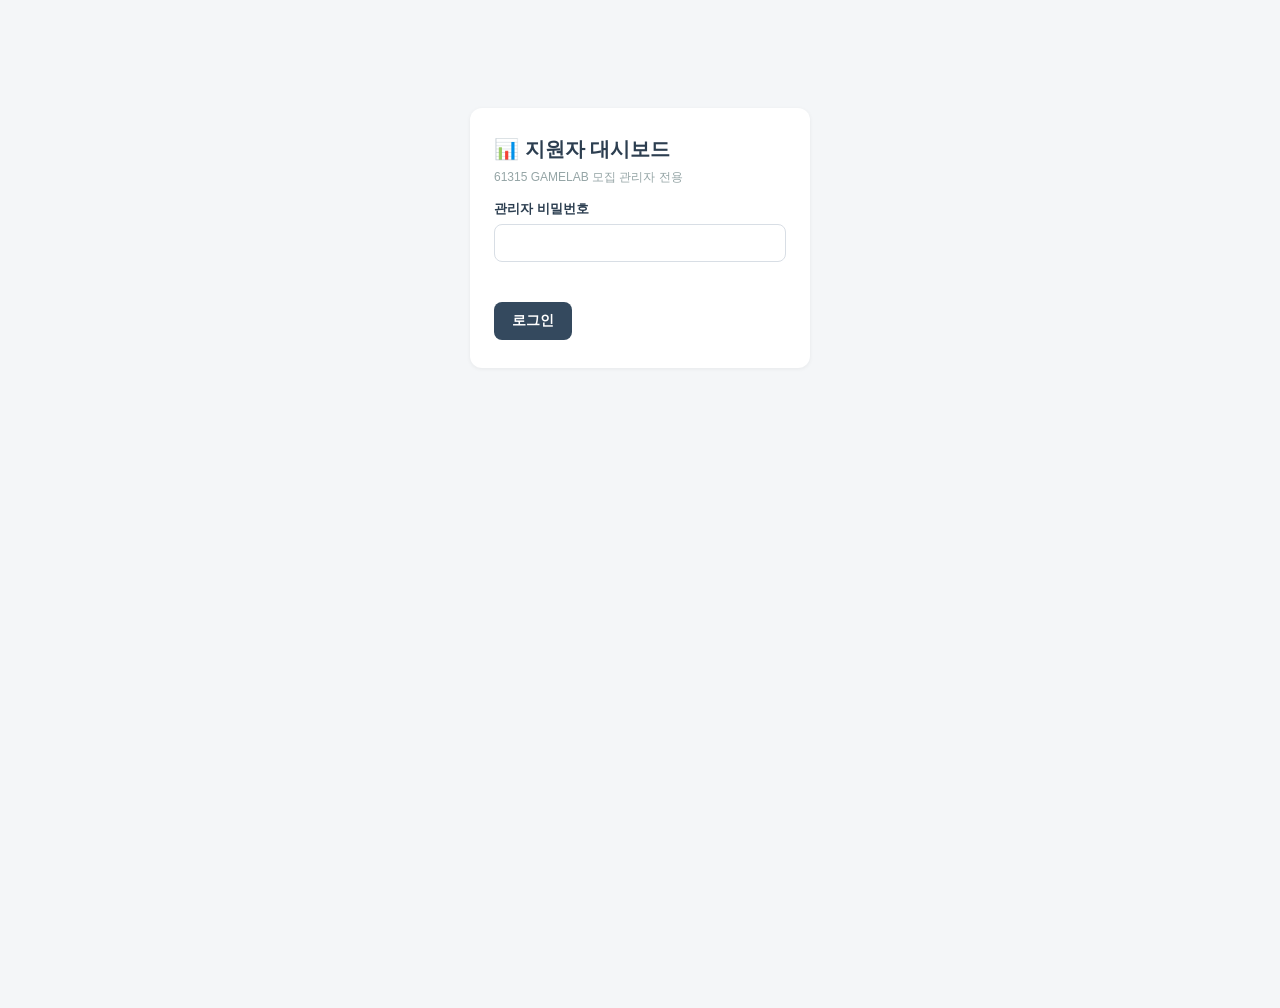
<file: static/apply-dashboard/index.html>
<!DOCTYPE html>
<html lang="ko">
<head>
<meta charset="UTF-8">
<meta name="viewport" content="width=device-width, initial-scale=1.0">
<meta name="robots" content="noindex, nofollow">
<title>지원자 대시보드 | 61315 GAMELAB</title>
<style>
  * { box-sizing: border-box; margin: 0; padding: 0; }
  :root {
    --bg: #f4f6f8; --card: #fff; --ink: #2c3e50; --sub: #7f8c9b; --line: #e7ebf0;
    --brand: #34495e; --brand-d: #2c3e50;
  }
  html, body { height: 100%; }
  body { font-family: -apple-system, BlinkMacSystemFont, "Segoe UI", "Noto Sans KR", sans-serif; background: var(--bg); color: var(--ink); }

  /* ---------- 로그인 ---------- */
  .login-wrap { max-width: 380px; margin: 12vh auto 0; padding: 0 20px; }
  .card { background: var(--card); border-radius: 12px; box-shadow: 0 1px 4px rgba(0,0,0,.06); }
  .login-wrap .card { padding: 28px 24px; }
  h1 { font-size: 20px; }
  label { display: block; font-size: 13px; font-weight: 600; margin: 14px 0 6px; }
  input[type=password], input[type=text] { width: 100%; padding: 10px 12px; border: 1px solid #d8dee5; border-radius: 8px; font-size: 14px; font-family: inherit; }
  input:focus { outline: 2px solid #34495e33; border-color: var(--brand); }
  button { cursor: pointer; border: none; border-radius: 8px; font-size: 14px; font-weight: 600; font-family: inherit; }
  .btn-primary { background: var(--brand); color: #fff; padding: 10px 18px; }
  .btn-primary:hover { background: var(--brand-d); }
  .btn-ghost { background: #eef1f4; color: var(--brand); padding: 8px 14px; }
  .btn-ghost:hover { background: #e3e8ee; }
  .btn-sm { padding: 6px 12px; font-size: 12px; }
  button:disabled { opacity: .5; cursor: not-allowed; }
  .error { color: #c0392b; font-size: 13px; margin-top: 10px; min-height: 16px; }
  .hint { font-size: 12px; color: #95a5a6; }

  /* ---------- 대시보드 셸 ---------- */
  #view-main { display: none; height: 100vh; flex-direction: column; }
  .topbar { display: flex; align-items: center; gap: 12px; padding: 12px 20px; background: var(--card); border-bottom: 1px solid var(--line); flex-wrap: wrap; }
  .topbar h1 { font-size: 17px; white-space: nowrap; }
  .topbar .spacer { flex: 1; }
  .topbar select, .topbar input[type=text] { padding: 7px 10px; border: 1px solid #d8dee5; border-radius: 8px; font-size: 13px; font-family: inherit; background: #fff; }
  .topbar input[type=text] { width: 180px; }
  .count-chip { font-size: 12px; color: var(--sub); font-weight: 600; }

  .body { flex: 1; overflow: auto; padding: 16px 20px 40px; }

  /* ---------- 요약 ---------- */
  .summary { display: flex; gap: 16px; flex-wrap: wrap; margin-bottom: 16px; align-items: flex-start; }
  .panel { background: var(--card); border-radius: 12px; box-shadow: 0 1px 4px rgba(0,0,0,.06); padding: 14px 16px; }
  .panel h2 { font-size: 13px; color: var(--sub); margin-bottom: 10px; letter-spacing: .02em; }
  table.sum { border-collapse: collapse; font-size: 13px; }
  table.sum th, table.sum td { padding: 6px 12px; text-align: center; border: 1px solid var(--line); white-space: nowrap; }
  table.sum thead th { background: #f7f9fb; font-weight: 700; }
  table.sum td.part { text-align: left; font-weight: 700; }
  table.sum tr.total td { background: #f7f9fb; font-weight: 800; }
  table.sum td.big { font-weight: 800; }
  .stat-row { display: flex; gap: 10px; flex-wrap: wrap; }
  .stat { background: var(--card); border-radius: 12px; box-shadow: 0 1px 4px rgba(0,0,0,.06); padding: 12px 16px; min-width: 96px; }
  .stat .n { font-size: 24px; font-weight: 800; line-height: 1.1; }
  .stat .l { font-size: 12px; color: var(--sub); margin-top: 2px; }

  /* ---------- 지원자 표 ---------- */
  .table-panel { background: var(--card); border-radius: 12px; box-shadow: 0 1px 4px rgba(0,0,0,.06); overflow: hidden; }
  .tbl-scroll { overflow-x: auto; }
  table.grid { border-collapse: collapse; width: 100%; font-size: 13px; white-space: nowrap; }
  table.grid thead th { position: sticky; top: 0; background: #eef2f6; color: #4a5b6b; font-weight: 700; font-size: 12px;
    padding: 10px 12px; text-align: left; border-bottom: 1px solid #dbe2e9; cursor: pointer; user-select: none; }
  table.grid thead th.sortable:hover { background: #e4eaf0; }
  table.grid tbody td { padding: 9px 12px; border-bottom: 1px solid var(--line); }
  table.grid tbody tr:nth-child(even) { background: #fafbfc; }
  table.grid tbody tr:hover { background: #eef6ff; }
  td.num, th.num { text-align: right; font-variant-numeric: tabular-nums; }
  td.center, th.center { text-align: center; }
  .mono { font-family: ui-monospace, "SF Mono", monospace; font-size: 12px; }
  .name { font-weight: 700; }
  .muted { color: var(--sub); }
  .sub-part { font-size: 11px; color: var(--sub); margin-left: 4px; }
  .score { font-weight: 800; font-variant-numeric: tabular-nums; }

  /* chips */
  .chip { display: inline-block; font-size: 11px; font-weight: 700; padding: 2px 9px; border-radius: 999px; line-height: 1.6; }
  .p-기획 { background: #e8f0fe; color: #1a56db; }
  .p-개발 { background: #fde8ea; color: #d81f4a; }
  .p-뉴비 { background: #fff3d6; color: #b06000; }
  .p-아트 { background: #efe7fd; color: #7b2fd6; }
  .p-사운드 { background: #e6f6f2; color: #0d8a6a; }
  .p-기타 { background: #eef1f4; color: #5b6b7b; }
  .tag { display: inline-block; font-size: 10px; font-weight: 800; padding: 1px 6px; border-radius: 5px; margin-left: 5px; vertical-align: 1px; }
  .tag-fast { background: #fff0e6; color: #d35400; }
  .tag-late { background: #fdecea; color: #c0392b; }
  .st { display: inline-block; font-size: 11px; font-weight: 700; padding: 3px 10px; border-radius: 6px; }
  .st-서류접수 { background: #eef1f4; color: #5b6b7b; }
  .st-1차합격 { background: #e8f0fe; color: #1a56db; }
  .st-최종합격 { background: #e7f7ed; color: #1a9e54; }
  .st-불합격 { background: #fdecea; color: #c0392b; }

  .empty { padding: 40px; text-align: center; color: var(--sub); }
  a.lnk { color: var(--brand); text-decoration: none; }
  a.lnk:hover { text-decoration: underline; }
</style>
</head>
<body>

<!-- 로그인 -->
<div class="login-wrap" id="view-login">
  <div class="card">
    <h1>📊 지원자 대시보드</h1>
    <p class="hint" style="margin-top:6px">61315 GAMELAB 모집 관리자 전용</p>
    <label for="pw">관리자 비밀번호</label>
    <input type="password" id="pw" autocomplete="current-password">
    <div class="error" id="login-error"></div>
    <div style="margin-top:14px"><button class="btn-primary" id="btn-login">로그인</button></div>
  </div>
</div>

<!-- 대시보드 -->
<div id="view-main">
  <div class="topbar">
    <h1>📊 지원자 대시보드</h1>
    <select id="season-sel" title="시즌 선택"></select>
    <input type="text" id="search" placeholder="이름·연락처 검색…">
    <span class="spacer"></span>
    <span class="count-chip" id="count-chip"></span>
    <button class="btn-ghost btn-sm" id="btn-refresh">새로고침</button>
    <button class="btn-ghost btn-sm" id="btn-logout">로그아웃</button>
  </div>

  <div class="body">
    <div class="summary" id="summary"></div>
    <div class="table-panel">
      <div class="tbl-scroll">
        <table class="grid" id="grid">
          <thead><tr id="grid-head"></tr></thead>
          <tbody id="grid-body"></tbody>
        </table>
      </div>
    </div>
  </div>
</div>

<script>
const SUPABASE_URL = 'https://nevoggtlsbqrjwdwdwcb.supabase.co'
const ANON_KEY = 'eyJhbGciOiJIUzI1NiIsInR5cCI6IkpXVCJ9.eyJpc3MiOiJzdXBhYmFzZSIsInJlZiI6Im5ldm9nZ3Rsc2Jxcmp3ZHdkd2NiIiwicm9sZSI6ImFub24iLCJpYXQiOjE3NzQ4NzI5NjAsImV4cCI6MjA5MDQ0ODk2MH0.8U9NjKPSQrkuMWHsL76z3_w5p6mglVOHZM2bVlE5Ewc'
const FN_URL = SUPABASE_URL + '/functions/v1/admin-api'
const PW_KEY = 'apply_admin_pw'

// 파트/전형 정의 (앱 번들과 동일)
const PARTS = ['기획', '개발', '아트', '사운드', '기타']
const CATS = ['기획', '개발', '뉴비', '아트', '사운드', '기타'] // 뉴비 별도 카운트
const STAGES = ['서류접수', '1차합격', '최종합격', '불합격']

const $ = id => document.getElementById(id)
let seasons = []
let apps = []
let sortKey = 'score'
let sortDir = -1

// ---------- API ----------
async function api(action, payload = {}) {
  const res = await fetch(FN_URL, {
    method: 'POST',
    headers: {
      'Content-Type': 'application/json',
      'apikey': ANON_KEY,
      'Authorization': 'Bearer ' + ANON_KEY,
      'x-admin-password': sessionStorage.getItem(PW_KEY) || '',
    },
    body: JSON.stringify({ action, ...payload }),
  })
  const data = await res.json().catch(() => ({}))
  if (!res.ok) {
    if (res.status === 401) logout()
    throw new Error(data.error || '요청 실패 (' + res.status + ')')
  }
  return data
}

// ---------- 로그인 ----------
async function login() {
  const pw = $('pw').value
  if (!pw) return
  sessionStorage.setItem(PW_KEY, pw)
  $('login-error').textContent = ''
  $('btn-login').disabled = true
  try {
    await boot()
    $('view-login').style.display = 'none'
    $('view-main').style.display = 'flex'
  } catch (e) {
    sessionStorage.removeItem(PW_KEY)
    $('login-error').textContent = e.message
  } finally {
    $('btn-login').disabled = false
  }
}
function logout() {
  sessionStorage.removeItem(PW_KEY)
  $('view-main').style.display = 'none'
  $('view-login').style.display = 'block'
}

// ---------- 부트: 시즌 로드 → 지원자 로드 ----------
async function boot() {
  const { seasons: ss } = await api('list_seasons')
  seasons = ss || []
  const sel = $('season-sel')
  sel.innerHTML = '<option value="">전체 시즌</option>' +
    seasons.map(s => `<option value="${s.id}">${esc(s.name)}</option>`).join('')
  // 기본값: 가장 최근 시즌
  if (seasons.length) sel.value = seasons[0].id
  await loadApps()
}

async function loadApps() {
  const seasonId = $('season-sel').value
  const { applications } = await api('list_applications', seasonId ? { season_id: seasonId } : {})
  apps = applications || []
  render()
}

// ---------- 유틸 ----------
function esc(s) { return (s == null ? '' : String(s)).replace(/[&<>"']/g, c => ({'&':'&amp;','<':'&lt;','>':'&gt;','"':'&quot;',"'":'&#39;'}[c])) }
function catOf(a) { return a.track_type === 'newbie' ? '뉴비' : (PARTS.includes(a.part) ? a.part : (a.part ? '기타' : '기타')) }
function fmtScore(v) { return (v === null || v === undefined || v === '' || isNaN(+v)) ? '–' : (+v).toFixed(1) }
function itvTime(a) {
  const dt = a.interview_slots?.slot_datetime || a.interview_datetime
  if (!dt) return null
  const d = new Date(dt)
  if (isNaN(d)) return String(dt)
  const days = ['일','월','화','수','목','금','토']
  const p = n => String(n).padStart(2, '0')
  // KST 기준 표기
  const k = new Date(d.getTime() + 9 * 3600 * 1000)
  return `${k.getUTCMonth()+1}/${k.getUTCDate()}(${days[k.getUTCDay()]}) ${p(k.getUTCHours())}:${p(k.getUTCMinutes())}`
}

// ---------- 렌더 ----------
function render() {
  renderSummary()
  renderGrid()
  $('count-chip').textContent = `총 ${apps.length}명`
}

function renderSummary() {
  // 파트 × 전형 집계
  const M = {}
  CATS.forEach(c => { M[c] = { total: 0, '서류접수': 0, '1차합격': 0, '최종합격': 0, '불합격': 0 } })
  apps.forEach(a => {
    const c = catOf(a); if (!M[c]) M[c] = { total: 0, '서류접수':0,'1차합격':0,'최종합격':0,'불합격':0 }
    M[c].total++
    if (M[c][a.stage] !== undefined) M[c][a.stage]++
  })
  const sum = k => CATS.reduce((s, c) => s + (M[c][k] || (k === 'total' ? M[c].total : 0)), 0)
  const T = { total: apps.length,
    '서류접수': apps.filter(a=>a.stage==='서류접수').length,
    '1차합격': apps.filter(a=>a.stage==='1차합격').length,
    '최종합격': apps.filter(a=>a.stage==='최종합격').length,
    '불합격': apps.filter(a=>a.stage==='불합격').length }

  const rows = CATS.map(c => `
    <tr>
      <td class="part"><span class="chip p-${c}">${c}</span></td>
      <td class="big">${M[c].total}</td>
      <td>${M[c]['서류접수']}</td>
      <td>${M[c]['1차합격']}</td>
      <td class="big" style="color:#1a9e54">${M[c]['최종합격']}</td>
      <td class="muted">${M[c]['불합격']}</td>
    </tr>`).join('')

  const partTable = `
    <div class="panel">
      <h2>파트별 전형 현황 <span class="hint">(뉴비 별도 집계)</span></h2>
      <table class="sum">
        <thead><tr><th style="text-align:left">파트</th><th>지원</th><th>서류접수</th><th>1차합격</th><th>최종합격</th><th>불합격</th></tr></thead>
        <tbody>
          ${rows}
          <tr class="total">
            <td class="part" style="text-align:left">계</td>
            <td>${T.total}</td><td>${T['서류접수']}</td><td>${T['1차합격']}</td>
            <td style="color:#1a9e54">${T['최종합격']}</td><td>${T['불합격']}</td>
          </tr>
        </tbody>
      </table>
    </div>`

  const stats = `
    <div>
      <div class="stat-row">
        <div class="stat"><div class="n">${T.total}</div><div class="l">전체 지원</div></div>
        <div class="stat"><div class="n" style="color:#1a56db">${T['1차합격']}</div><div class="l">1차합격</div></div>
        <div class="stat"><div class="n" style="color:#1a9e54">${T['최종합격']}</div><div class="l">최종합격</div></div>
        <div class="stat"><div class="n" style="color:#b06000">${apps.filter(a=>a.track_type==='newbie').length}</div><div class="l">뉴비 전형</div></div>
        <div class="stat"><div class="n" style="color:#d35400">${apps.filter(a=>a.track_type==='fast_lane').length}</div><div class="l">Fast Lane</div></div>
      </div>
    </div>`

  $('summary').innerHTML = partTable + stats
}

const COLS = [
  { key: '_idx', label: '#', cls: 'center' },
  { key: 'name', label: '이름' },
  { key: '_cat', label: '파트' },
  { key: 'referrer', label: '추천인(지인)' },
  { key: 'phone', label: '연락처' },
  { key: 'email', label: '이메일' },
  { key: '_itv', label: '인터뷰 시간' },
  { key: 'score', label: '점수', cls: 'num', sortable: true },
  { key: 'stage', label: '전형 단계', cls: 'center' },
]

function renderGrid() {
  // 헤더
  $('grid-head').innerHTML = COLS.map(c => {
    const sortable = c.key === 'score' || c.key === 'name' || c.key === 'stage'
    const arrow = sortKey === c.key ? (sortDir === -1 ? ' ▼' : ' ▲') : ''
    return `<th class="${c.cls||''} ${sortable?'sortable':''}" data-key="${c.key}">${esc(c.label)}${arrow}</th>`
  }).join('')

  // 정렬 + 검색
  const q = $('search').value.trim().toLowerCase()
  let list = apps.slice()
  if (q) list = list.filter(a => (a.name||'').toLowerCase().includes(q) || (a.phone||'').includes(q))
  list.sort((a, b) => {
    let va, vb
    if (sortKey === 'score') { va = +a.score || -1; vb = +b.score || -1 }
    else if (sortKey === 'stage') { va = STAGES.indexOf(a.stage); vb = STAGES.indexOf(b.stage) }
    else { va = (a[sortKey]||'').toString(); vb = (b[sortKey]||'').toString(); return sortDir * va.localeCompare(vb, 'ko') }
    return sortDir * (va - vb)
  })

  if (!list.length) { $('grid-body').innerHTML = `<tr><td colspan="${COLS.length}" class="empty">지원자가 없습니다.</td></tr>`; return }

  $('grid-body').innerHTML = list.map((a, i) => {
    const cat = catOf(a)
    // 뉴비면 세부 파트를, 표준 외 파트(예: 마케팅)면 원본 라벨을 보조 표기
    const subPart = (a.track_type === 'newbie' && a.part && PARTS.includes(a.part)) ? a.part
      : (a.track_type !== 'newbie' && a.part && !PARTS.includes(a.part)) ? a.part : ''
    const partCell = `<span class="chip p-${cat}">${cat}</span>` +
      (subPart ? `<span class="sub-part">${esc(subPart)}</span>` : '') +
      (a.track_type === 'fast_lane' ? `<span class="tag tag-fast">FAST</span>` : '') +
      (a.is_late ? `<span class="tag tag-late">지각</span>` : '')
    const stage = a.stage || '서류접수'
    const itv = itvTime(a)
    return `<tr>
      <td class="center muted">${i + 1}</td>
      <td class="name">${esc(a.name)}</td>
      <td>${partCell}</td>
      <td>${a.referrer ? esc(a.referrer) : '<span class="muted">–</span>'}</td>
      <td class="mono">${esc(a.phone) || '<span class="muted">–</span>'}</td>
      <td class="mono muted">${esc(a.email) || '–'}</td>
      <td>${itv ? esc(itv) : '<span class="muted">미정</span>'}</td>
      <td class="num score">${fmtScore(a.score)}</td>
      <td class="center"><span class="st st-${stage}">${esc(stage)}</span></td>
    </tr>`
  }).join('')
}

// ---------- 이벤트 ----------
$('btn-login').addEventListener('click', login)
$('pw').addEventListener('keydown', e => { if (e.key === 'Enter') login() })
$('btn-logout').addEventListener('click', logout)
$('btn-refresh').addEventListener('click', () => loadApps().catch(e => alert(e.message)))
$('season-sel').addEventListener('change', () => loadApps().catch(e => alert(e.message)))
$('search').addEventListener('input', renderGrid)
$('grid-head').addEventListener('click', e => {
  const th = e.target.closest('th[data-key]'); if (!th) return
  const key = th.dataset.key
  if (!['score','name','stage'].includes(key)) return
  if (sortKey === key) sortDir *= -1
  else { sortKey = key; sortDir = key === 'score' ? -1 : 1 }
  renderGrid()
})

// 자동 로그인
if (sessionStorage.getItem(PW_KEY)) {
  boot().then(() => {
    $('view-login').style.display = 'none'
    $('view-main').style.display = 'flex'
  }).catch(() => sessionStorage.removeItem(PW_KEY))
}
</script>
</body>
</html>
</file>
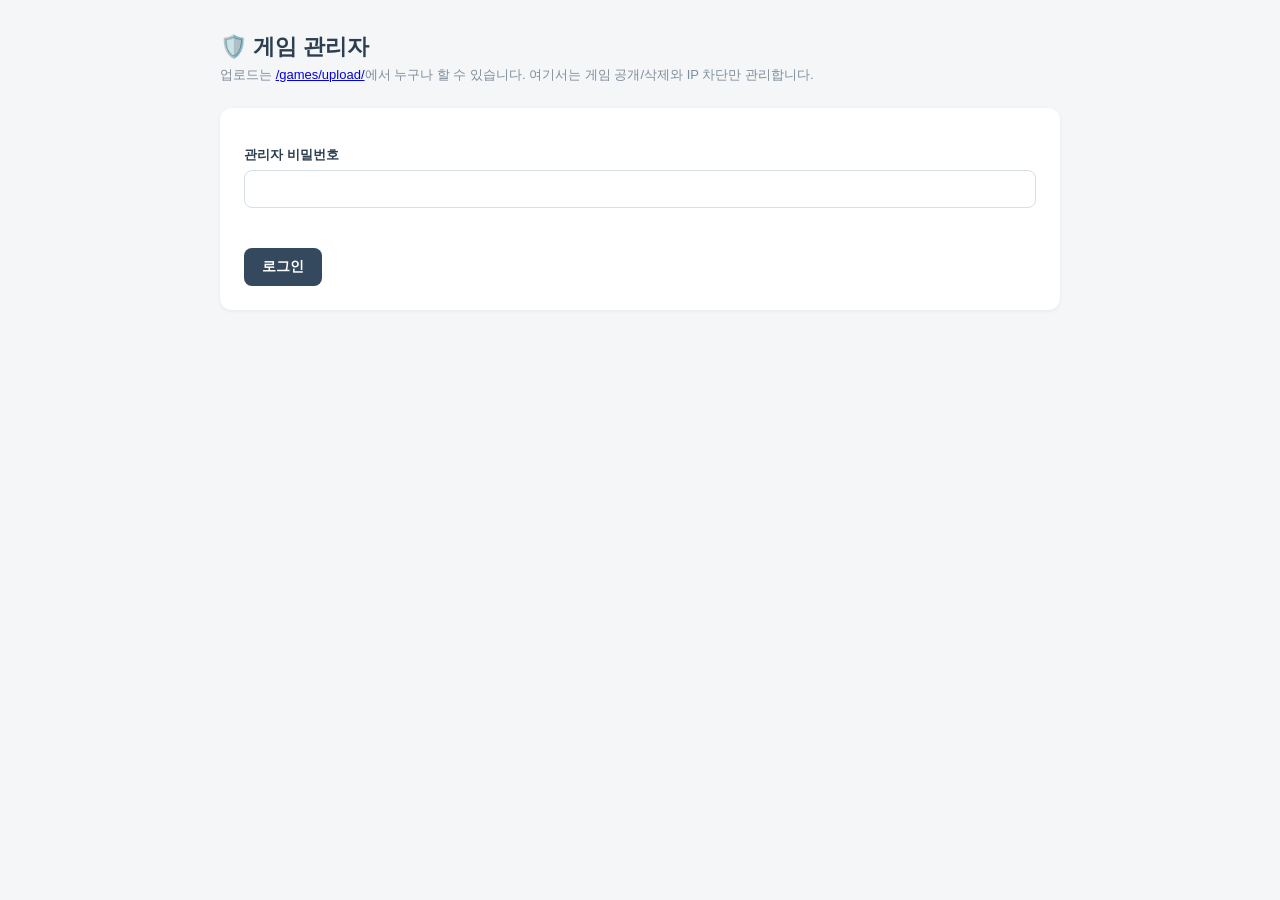
<file: static/games-admin/index.html>
<!DOCTYPE html>
<html lang="ko">
<head>
<meta charset="UTF-8">
<meta name="viewport" content="width=device-width, initial-scale=1.0">
<meta name="robots" content="noindex, nofollow">
<title>게임 관리자 | 61315 GAMELAB</title>
<style>
  * { box-sizing: border-box; margin: 0; padding: 0; }
  body { font-family: -apple-system, BlinkMacSystemFont, "Segoe UI", "Noto Sans KR", sans-serif; background: #f4f6f8; color: #2c3e50; }
  .wrap { max-width: 880px; margin: 0 auto; padding: 32px 20px 80px; }
  h1 { font-size: 22px; margin-bottom: 4px; }
  h2 { font-size: 16px; margin-bottom: 10px; }
  .sub { color: #7f8c9b; font-size: 13px; margin-bottom: 24px; }
  .card { background: #fff; border-radius: 12px; padding: 24px; box-shadow: 0 1px 4px rgba(0,0,0,.06); margin-bottom: 16px; }
  label { display: block; font-size: 13px; font-weight: 600; margin: 14px 0 6px; }
  input[type=text], input[type=password] {
    width: 100%; padding: 10px 12px; border: 1px solid #d8dee5; border-radius: 8px; font-size: 14px; font-family: inherit;
  }
  input:focus { outline: 2px solid #34495e33; border-color: #34495e; }
  button { cursor: pointer; border: none; border-radius: 8px; padding: 10px 18px; font-size: 14px; font-weight: 600; font-family: inherit; }
  .btn-primary { background: #34495e; color: #fff; }
  .btn-primary:hover { background: #2c3e50; }
  .btn-ghost { background: #eef1f4; color: #34495e; }
  .btn-danger { background: #fdecea; color: #c0392b; }
  .btn-sm { padding: 6px 12px; font-size: 12px; border-radius: 6px; }
  button:disabled { opacity: .5; cursor: not-allowed; }
  .game { display: flex; align-items: center; gap: 16px; padding: 14px 0; border-bottom: 1px solid #eef1f4; }
  .game:last-child { border-bottom: none; }
  .cover { width: 72px; height: 54px; border-radius: 8px; object-fit: cover; background: linear-gradient(135deg,#34495e,#5d7a99); flex-shrink: 0;
    display: flex; align-items: center; justify-content: center; color: #fff; font-size: 11px; font-weight: 700; overflow: hidden; text-align: center; }
  .cover img { width: 100%; height: 100%; object-fit: cover; }
  .g-info { flex: 1; min-width: 0; }
  .g-title { font-weight: 700; font-size: 15px; }
  .g-meta { font-size: 12px; color: #7f8c9b; margin-top: 2px; }
  .badge { display: inline-block; font-size: 11px; font-weight: 700; padding: 2px 8px; border-radius: 10px; margin-left: 6px; vertical-align: 1px; }
  .badge.on { background: #e8f8ef; color: #27ae60; }
  .badge.off { background: #f0f2f5; color: #95a5a6; }
  .g-actions { display: flex; gap: 6px; flex-wrap: wrap; justify-content: flex-end; }
  .error { color: #c0392b; font-size: 13px; margin-top: 10px; min-height: 16px; }
  .hint { font-size: 12px; color: #95a5a6; margin-top: 4px; }
  .topbar { display: flex; justify-content: space-between; align-items: center; margin-bottom: 16px; }
  .ip-row { display: flex; align-items: center; justify-content: space-between; gap: 10px; padding: 10px 0; border-bottom: 1px solid #eef1f4; font-size: 13px; }
  .ip-row:last-child { border-bottom: none; }
  .ip-row .ip { font-weight: 700; font-family: ui-monospace, monospace; }
  .ip-row .why { color: #7f8c9b; font-size: 12px; }
  .block-form { display: flex; gap: 8px; margin-top: 6px; }
  .block-form input { flex: 1; }
</style>
</head>
<body>
<div class="wrap">
  <h1>🛡️ 게임 관리자</h1>
  <p class="sub">업로드는 <a href="/games/upload/" target="_blank">/games/upload/</a>에서 누구나 할 수 있습니다. 여기서는 게임 공개/삭제와 IP 차단만 관리합니다.</p>

  <!-- 로그인 -->
  <div class="card" id="view-login">
    <label for="pw">관리자 비밀번호</label>
    <input type="password" id="pw" autocomplete="current-password">
    <div class="error" id="login-error"></div>
    <div style="margin-top:14px"><button class="btn-primary" id="btn-login">로그인</button></div>
  </div>

  <!-- 관리 화면 -->
  <div id="view-main" style="display:none">
    <div class="topbar">
      <button class="btn-ghost btn-sm" id="btn-refresh">새로고침</button>
      <button class="btn-ghost btn-sm" id="btn-logout">로그아웃</button>
    </div>

    <div class="card">
      <h2>업로드된 게임</h2>
      <div id="game-list"><p class="hint">불러오는 중…</p></div>
      <p class="hint" id="storage-usage"></p>
    </div>

    <div class="card">
      <h2>차단된 IP</h2>
      <div id="ip-list"><p class="hint">불러오는 중…</p></div>
      <label>IP 직접 차단</label>
      <div class="block-form">
        <input type="text" id="block-ip" placeholder="예: 1.2.3.4">
        <input type="text" id="block-reason" placeholder="사유 (선택)">
        <button class="btn-danger" id="btn-block">차단</button>
      </div>
      <p class="hint">IP를 차단하면 해당 IP의 게임은 모두 비공개로 전환되고, 이후 업로드가 거부됩니다.</p>
      <div class="error" id="ip-error"></div>
    </div>
  </div>
</div>

<script>
const SUPABASE_URL = 'https://nevoggtlsbqrjwdwdwcb.supabase.co'
const ANON_KEY = 'eyJhbGciOiJIUzI1NiIsInR5cCI6IkpXVCJ9.eyJpc3MiOiJzdXBhYmFzZSIsInJlZiI6Im5ldm9nZ3Rsc2Jxcmp3ZHdkd2NiIiwicm9sZSI6ImFub24iLCJpYXQiOjE3NzQ4NzI5NjAsImV4cCI6MjA5MDQ0ODk2MH0.8U9NjKPSQrkuMWHsL76z3_w5p6mglVOHZM2bVlE5Ewc'
const FN_URL = SUPABASE_URL + '/functions/v1/games-api'
// 게임 파일은 Cloudflare R2에서 서빙 (HTML도 정상 렌더링됨)
const FILES_URL = 'https://pub-a8b5407d42c548cb848c95ec45c6e8c2.r2.dev/'

const $ = id => document.getElementById(id)
let games = []
let blocked = []

// ---------- API ----------
async function api(action, payload = {}) {
  const res = await fetch(FN_URL, {
    method: 'POST',
    headers: {
      'Content-Type': 'application/json',
      'apikey': ANON_KEY,
      'Authorization': 'Bearer ' + ANON_KEY,
      'x-admin-password': sessionStorage.getItem('games_admin_pw') || '',
    },
    body: JSON.stringify({ action, ...payload }),
  })
  const data = await res.json().catch(() => ({}))
  if (!res.ok) {
    if (res.status === 401) { logout(); }
    throw new Error(data.error || '요청 실패 (' + res.status + ')')
  }
  return data
}

// ---------- 로그인 ----------
async function login() {
  const pw = $('pw').value
  if (!pw) return
  sessionStorage.setItem('games_admin_pw', pw)
  $('login-error').textContent = ''
  $('btn-login').disabled = true
  try {
    await refresh()
    $('view-login').style.display = 'none'
    $('view-main').style.display = 'block'
  } catch (e) {
    sessionStorage.removeItem('games_admin_pw')
    $('login-error').textContent = e.message
  } finally {
    $('btn-login').disabled = false
  }
}

function logout() {
  sessionStorage.removeItem('games_admin_pw')
  $('view-main').style.display = 'none'
  $('view-login').style.display = 'block'
}

// ---------- 데이터 ----------
async function refresh() {
  const data = await api('list_games')
  games = data.games || []
  renderGames()
  refreshBlocked()
  refreshUsage()
}

async function refreshBlocked() {
  try {
    const data = await api('list_blocked_ips')
    blocked = data.blocked || []
    renderBlocked()
  } catch (_) {}
}

async function refreshUsage() {
  try {
    const { used, limit } = await api('bucket_usage')
    $('storage-usage').textContent = `저장소 사용량: ${(used / 1e9).toFixed(2)} GB / ${(limit / 1e9).toFixed(0)} GB`
  } catch (_) { /* 표시용이므로 실패해도 무시 */ }
}

function esc(s) { return (s || '').replace(/[&<>"']/g, c => ({'&':'&amp;','<':'&lt;','>':'&gt;','"':'&quot;',"'":'&#39;'}[c])) }

function renderGames() {
  const el = $('game-list')
  if (games.length === 0) {
    el.innerHTML = '<p class="hint">업로드된 게임이 없습니다.</p>'
    return
  }
  el.innerHTML = games.map(g => `
    <div class="game">
      <div class="cover">${g.cover_path ? `<img src="${FILES_URL}${esc(g.cover_path)}" alt="">` : esc(g.title)}</div>
      <div class="g-info">
        <div class="g-title">${esc(g.title)}<span class="badge ${g.published ? 'on' : 'off'}">${g.published ? '공개' : '비공개'}</span></div>
        <div class="g-meta">${esc(g.slug)} · ${g.width}×${g.height} · IP ${esc(g.uploader_ip || '?')} · ${new Date(g.created_at).toLocaleString('ko-KR')}</div>
      </div>
      <div class="g-actions">
        <button class="btn-ghost btn-sm" data-act="play" data-id="${g.id}">테스트</button>
        <button class="btn-ghost btn-sm" data-act="toggle" data-id="${g.id}">${g.published ? '비공개로' : '공개하기'}</button>
        <button class="btn-danger btn-sm" data-act="block" data-id="${g.id}">IP 차단</button>
        <button class="btn-danger btn-sm" data-act="del" data-id="${g.id}">삭제</button>
      </div>
    </div>`).join('')
}

function renderBlocked() {
  const el = $('ip-list')
  if (blocked.length === 0) {
    el.innerHTML = '<p class="hint">차단된 IP가 없습니다.</p>'
    return
  }
  el.innerHTML = blocked.map(b => `
    <div class="ip-row">
      <div>
        <span class="ip">${esc(b.ip)}</span>
        ${b.reason ? `<span class="why"> — ${esc(b.reason)}</span>` : ''}
        <span class="why"> · ${new Date(b.created_at).toLocaleDateString('ko-KR')}</span>
      </div>
      <button class="btn-ghost btn-sm" data-unblock="${esc(b.ip)}">차단 해제</button>
    </div>`).join('')
}

// ---------- 이벤트 ----------
$('game-list').addEventListener('click', async e => {
  const btn = e.target.closest('button[data-act]')
  if (!btn) return
  const g = games.find(x => x.id === btn.dataset.id)
  if (!g) return
  try {
    if (btn.dataset.act === 'play') {
      window.open(FILES_URL + g.slug + '/' + (g.entry_path || 'index.html'), '_blank')
    } else if (btn.dataset.act === 'toggle') {
      btn.disabled = true
      await api('update_game', { id: g.id, updates: { published: !g.published } })
      await refresh()
    } else if (btn.dataset.act === 'block') {
      if (!g.uploader_ip) { alert('이 게임에는 기록된 업로더 IP가 없습니다.'); return }
      if (!confirm(`IP ${g.uploader_ip}를 차단할까요?\n이 IP의 게임은 모두 비공개로 전환됩니다.`)) return
      btn.disabled = true
      await api('block_ip', { ip: g.uploader_ip, reason: `게임 "${g.title}" 관련` })
      await refresh()
    } else if (btn.dataset.act === 'del') {
      if (!confirm(`"${g.title}" 게임과 업로드된 파일을 모두 삭제할까요?`)) return
      btn.disabled = true
      await api('delete_game', { id: g.id })
      await refresh()
    }
  } catch (err) { alert(err.message) }
})

$('ip-list').addEventListener('click', async e => {
  const btn = e.target.closest('button[data-unblock]')
  if (!btn) return
  try {
    btn.disabled = true
    await api('unblock_ip', { ip: btn.dataset.unblock })
    await refreshBlocked()
  } catch (err) { alert(err.message) }
})

$('btn-block').addEventListener('click', async () => {
  const ip = $('block-ip').value.trim()
  $('ip-error').textContent = ''
  if (!ip) { $('ip-error').textContent = 'IP를 입력해주세요.'; return }
  try {
    $('btn-block').disabled = true
    await api('block_ip', { ip, reason: $('block-reason').value.trim() })
    $('block-ip').value = ''
    $('block-reason').value = ''
    await refresh()
  } catch (err) {
    $('ip-error').textContent = err.message
  } finally {
    $('btn-block').disabled = false
  }
})

$('btn-login').addEventListener('click', login)
$('pw').addEventListener('keydown', e => { if (e.key === 'Enter') login() })
$('btn-logout').addEventListener('click', logout)
$('btn-refresh').addEventListener('click', () => refresh().catch(e => alert(e.message)))

// 자동 로그인 시도
if (sessionStorage.getItem('games_admin_pw')) {
  refresh().then(() => {
    $('view-login').style.display = 'none'
    $('view-main').style.display = 'block'
  }).catch(() => sessionStorage.removeItem('games_admin_pw'))
}
</script>
</body>
</html>
</file>
